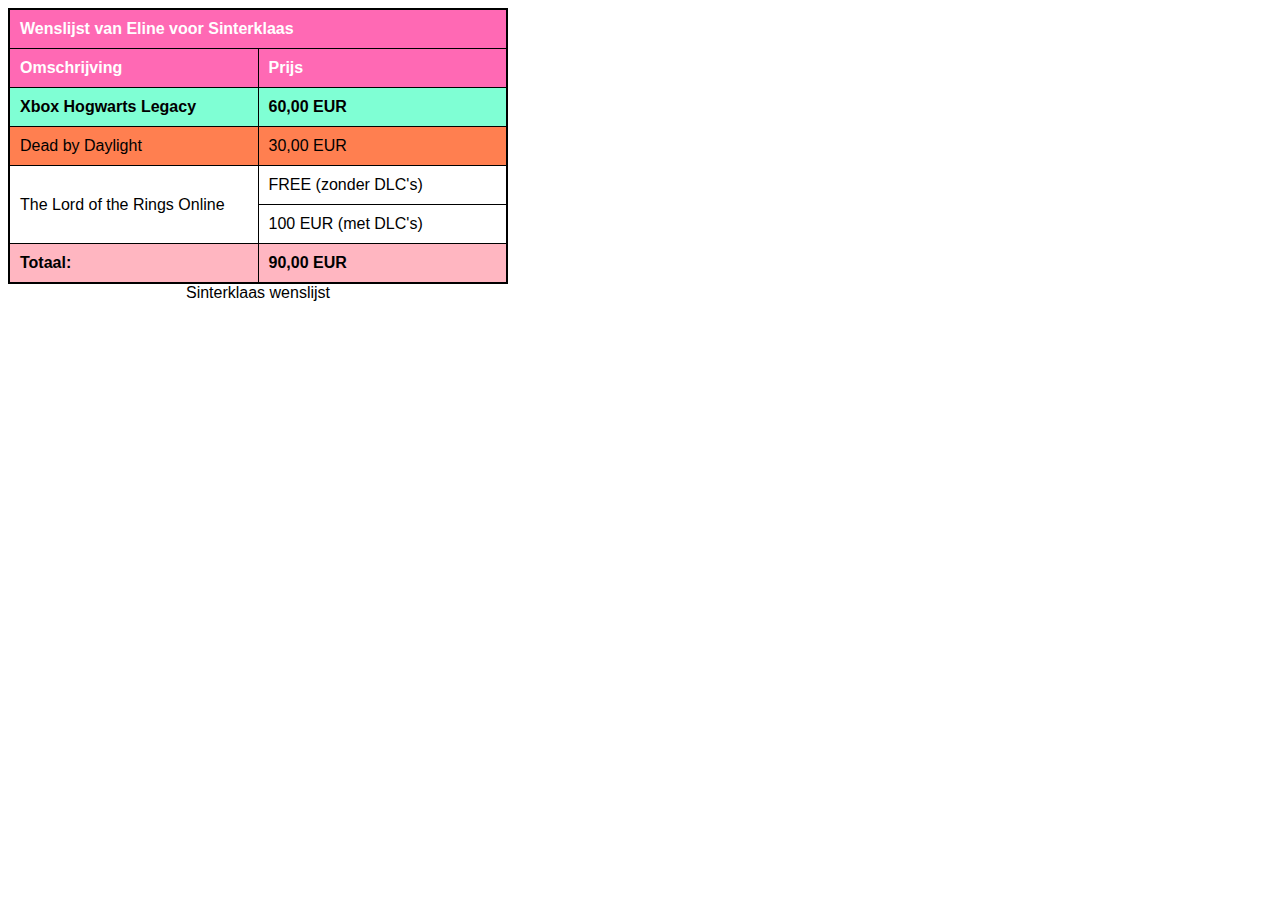
<file: index.html>
<!DOCTYPE html>
<html lang="en">
<head>
    <meta charset="UTF-8">
    <title>Index</title>
    <link rel="stylesheet" href="style.css">
</head>
<body>
<table>
    <thead>
    <tr>
        <th colspan="2">Wenslijst van Eline voor Sinterklaas</th>
    </tr>
    <tr>
        <th>Omschrijving</th>
        <th>Prijs</th>
    </tr>
    </thead>
    <tbody>
    <tr>
        <td>Xbox Hogwarts Legacy</td>
        <td>60,00 EUR</td>
    </tr>
    <tr>
        <td>Dead by Daylight</td>
        <td>30,00 EUR</td>
    </tr>
    <tr>
        <td rowspan="2">The Lord of the Rings Online</td>
        <td>FREE (zonder DLC's)</td>
    </tr>
    <tr>
        <td>100 EUR (met DLC's)</td>
    </tr>
    </tbody>
    <tfoot>
    <tr>
        <td>Totaal:</td>
        <td>90,00 EUR</td>
    </tr>
    </tfoot>
    <caption>Sinterklaas wenslijst</caption>
</table>
</body>
</html>
</file>
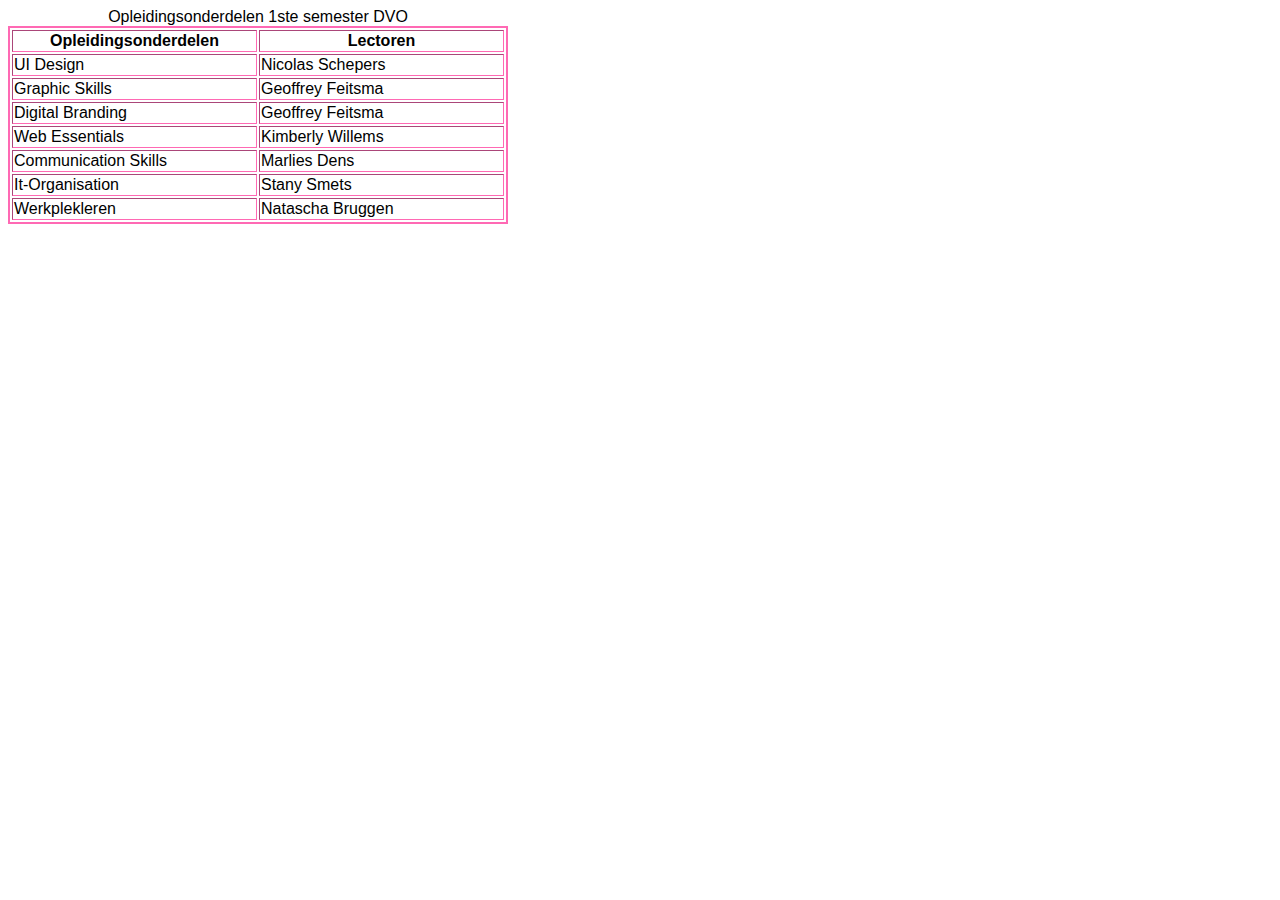
<file: oefening1.html>
<!DOCTYPE html>
<html lang="en">
<head>
    <meta charset="UTF-8">
    <title>Opleidingsonderdelen</title>
    <link rel="stylesheet" href="oefening1.css">
</head>
<body>
<table border="1">
    <tr>
        <th>Opleidingsonderdelen</th>
        <th>Lectoren</th>
    </tr>
    <tr>
        <td>UI Design</td>
        <td>Nicolas Schepers</td>
    </tr>
    <tr>
        <td>Graphic Skills</td>
        <td>Geoffrey Feitsma</td>
    </tr>
    <tr>
        <td>Digital Branding</td>
        <td>Geoffrey Feitsma</td>
    </tr>
    <tr>
        <td>Web Essentials</td>
        <td>Kimberly Willems</td>
    </tr>
    <tr>
        <td>Communication Skills</td>
        <td>Marlies Dens</td>
    </tr>
    <tr>
        <td>It-Organisation</td>
        <td>Stany Smets</td>
    </tr>
    <tr>
        <td>Werkplekleren</td>
        <td>Natascha Bruggen</td>
    </tr>
    <caption>Opleidingsonderdelen 1ste semester DVO</caption>
</table>
</body>
</html>
</file>
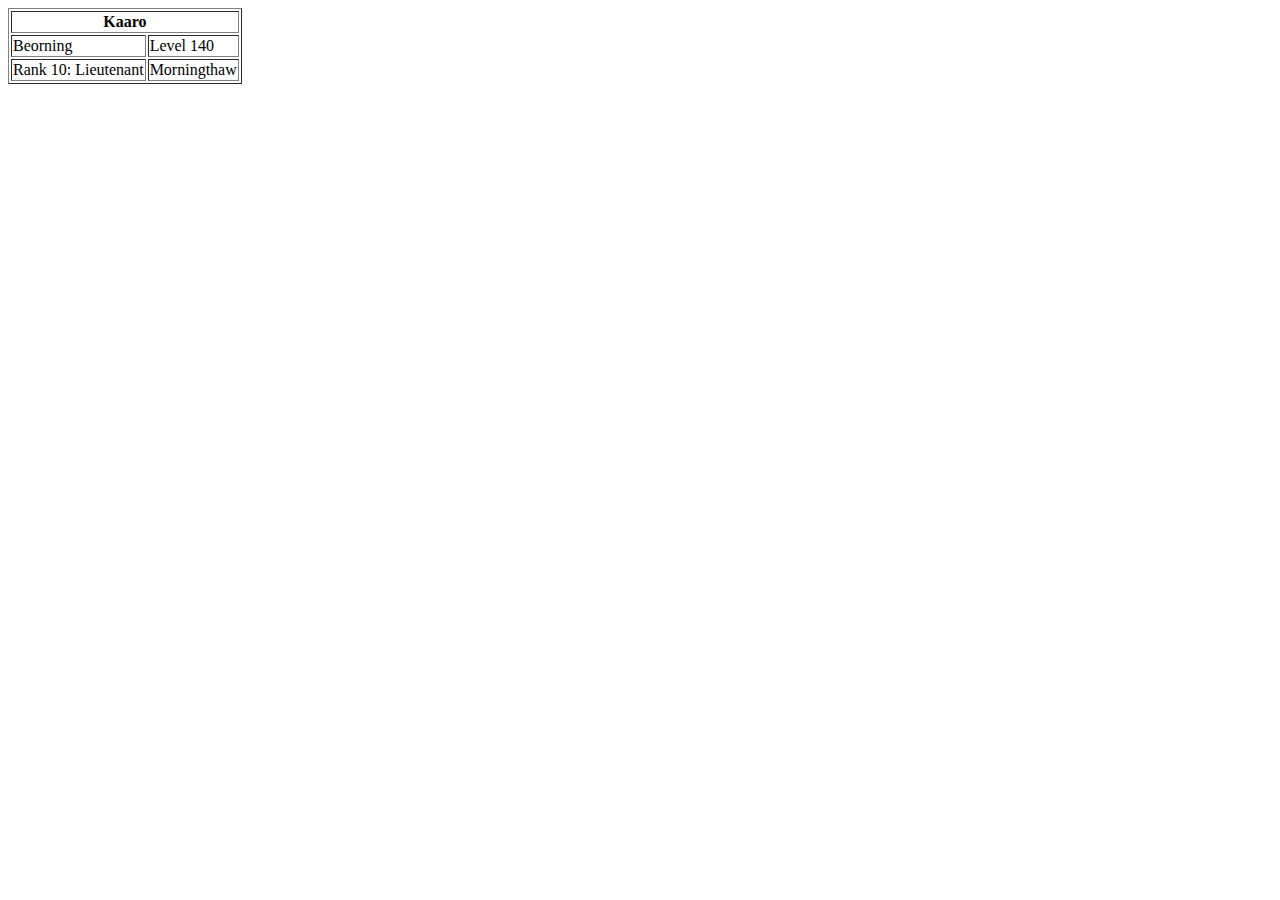
<file: oefening2.html>
<!DOCTYPE html>
<html lang="en">
<head>
    <meta charset="UTF-8">
    <title>Identificatiefiche</title>
</head>
<body>
<table border="1">
    <thead>
    <tr>
        <th colspan="2">Kaaro</th>
    </tr>
    </thead>
    <tbody>
    <tr>
        <td>Beorning</td>
        <td>Level 140</td>
    </tr>
    <tr>
        <td>Rank 10: Lieutenant</td>
        <td>Morningthaw</td>
    </tr>
    </tbody>
</table>
</body>
</html>
</file>
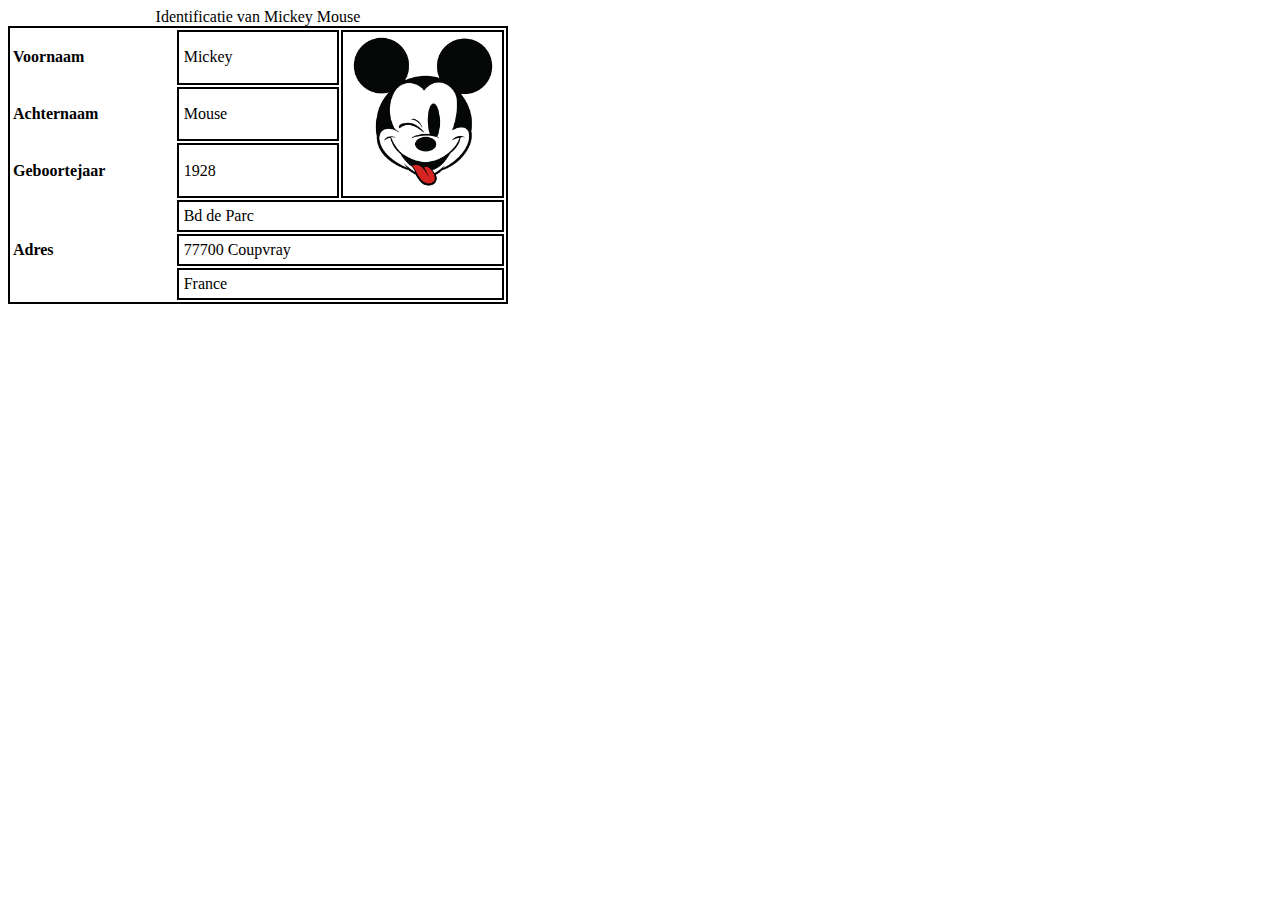
<file: opdracht1.html>
<!DOCTYPE html>
<html lang="en">
<head>
    <meta charset="UTF-8">
    <title>Opdracht 1</title>
    <link rel="stylesheet" href="opdracht1.css">
</head>
<body>
<table>
    <tbody>
    <tr>
        <th>Voornaam</th>
        <td>Mickey</td>
        <td rowspan="3"><img src="assets/mickey.jpg" alt="Mickey Mouse"></td>
    </tr>
    <tr>
        <th>Achternaam</th>
        <td>Mouse</td>
    </tr>
    <tr>
        <th>Geboortejaar</th>
        <td>1928</td>
    </tr>
    <tr>
        <th rowspan="3">Adres</th>
        <td colspan="2">Bd de Parc</td>
    </tr>
    <tr>
        <td colspan="2">77700 Coupvray</td>
    </tr>
    <tr>
        <td colspan="2">France</td>
    </tr>
    </tbody>
    <caption>Identificatie van Mickey Mouse</caption>
</table>
</body>
</html>
</file>
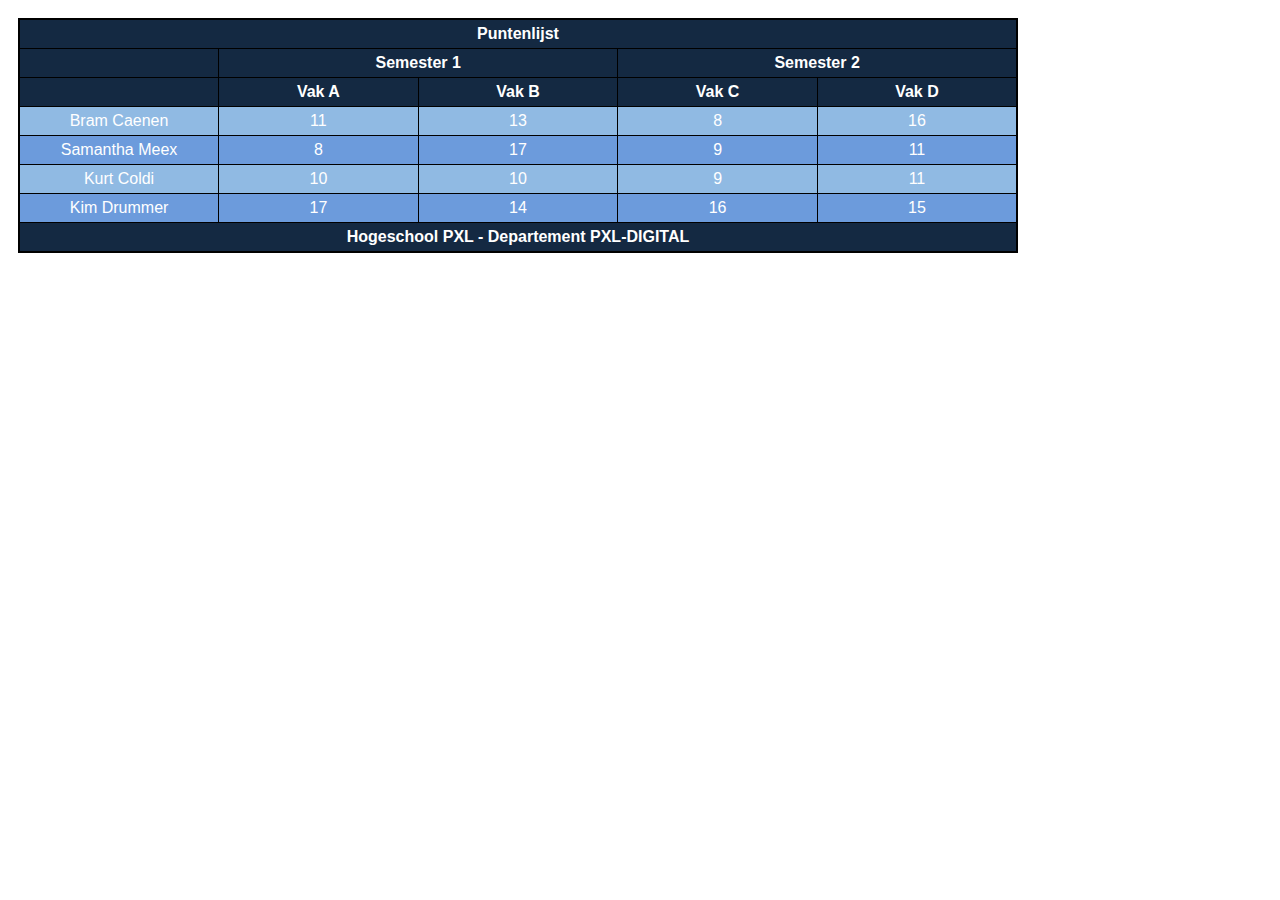
<file: opdracht2.html>
<!DOCTYPE html>
<html lang="en">
<head>
    <meta charset="UTF-8">
    <title>Opdracht 2</title>
    <link rel="stylesheet" href="opdracht2.css">
</head>
<body>
<table>
    <thead>
    <tr>
        <th colspan="5">Puntenlijst</th>
    </tr>
    <tr>
        <th></th>
        <th colspan="2">Semester 1</th>
        <th colspan="2">Semester 2</th>
    </tr>
    <tr>
        <th></th>
        <th>Vak A</th>
        <th>Vak B</th>
        <th>Vak C</th>
        <th>Vak D</th>
    </tr>
    </thead>
    <tbody>
    <tr>
        <td>Bram Caenen</td>
        <td>11</td>
        <td>13</td>
        <td>8</td>
        <td>16</td>
    </tr>
    <tr>
        <td>Samantha Meex</td>
        <td>8</td>
        <td>17</td>
        <td>9</td>
        <td>11</td>
    </tr>
    <tr>
        <td>Kurt Coldi</td>
        <td>10</td>
        <td>10</td>
        <td>9</td>
        <td>11</td>
    </tr>
    <tr>
        <td>Kim Drummer</td>
        <td>17</td>
        <td>14</td>
        <td>16</td>
        <td>15</td>
    </tr>
    </tbody>
    <tfoot>
        <tr>
            <th colspan="5">Hogeschool PXL - Departement PXL-DIGITAL</th>
        </tr>
    </tfoot>
</table>
</body>
</html>
</file>
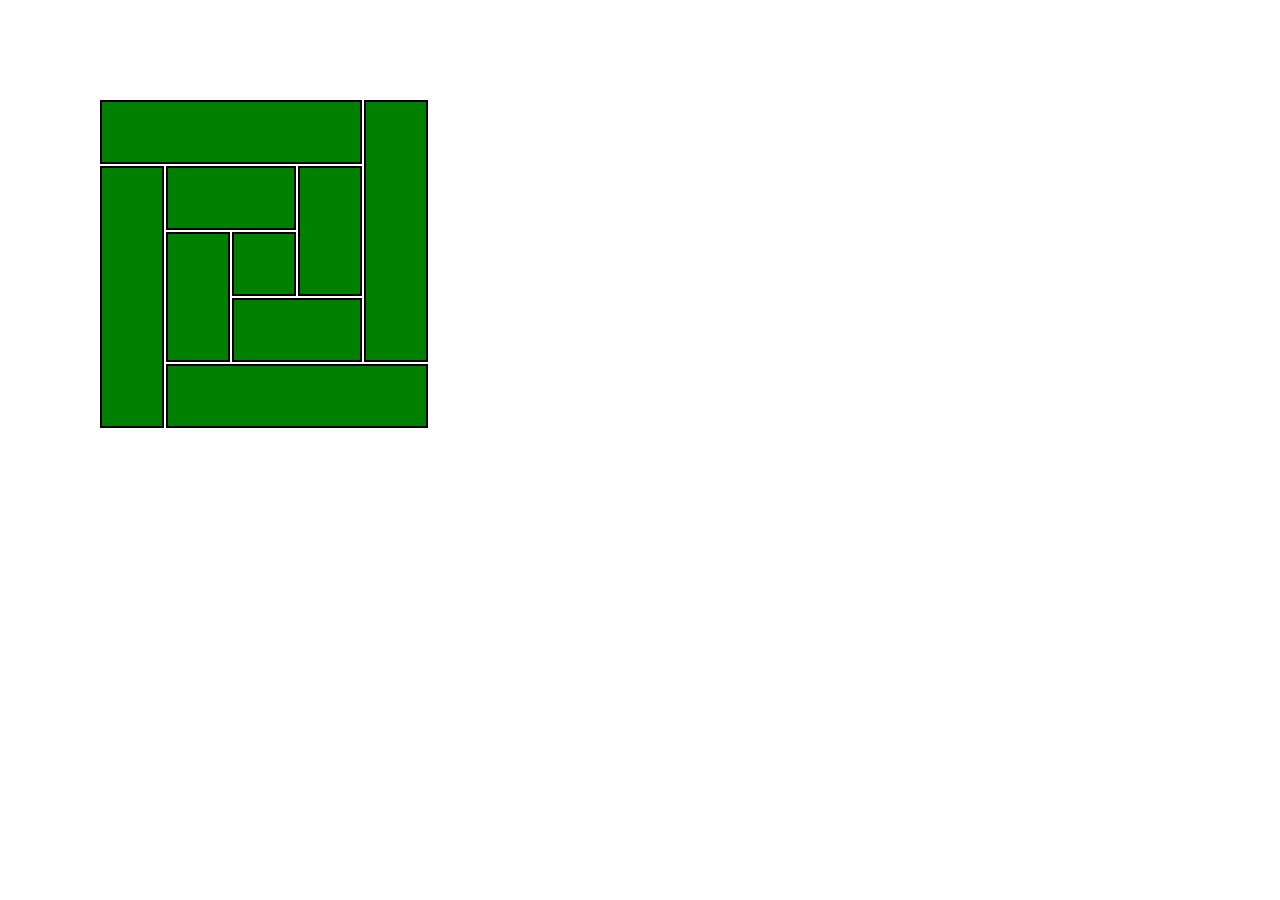
<file: opdracht4.html>
<!DOCTYPE html>
<html lang="en">
<head>
    <meta charset="UTF-8">
    <title>Opdracht 4</title>
    <link rel="stylesheet" href="opdracht4.css">
</head>
<body>
<table>
    <tbody>
    <tr>
        <td colspan="4"></td>
        <td rowspan="4"></td>
    </tr>
    <tr>
        <td rowspan="4"></td>
        <td colspan="2"></td>
        <td rowspan="2"></td>
    </tr>
    <tr>
        <td rowspan="2"></td>
        <td></td>
    </tr>
    <tr>
        <td colspan="2"></td>
    </tr>
    <tr>
        <td colspan="4"></td>
    </tr>
    </tbody>
</table>
</body>
</html>
</file>
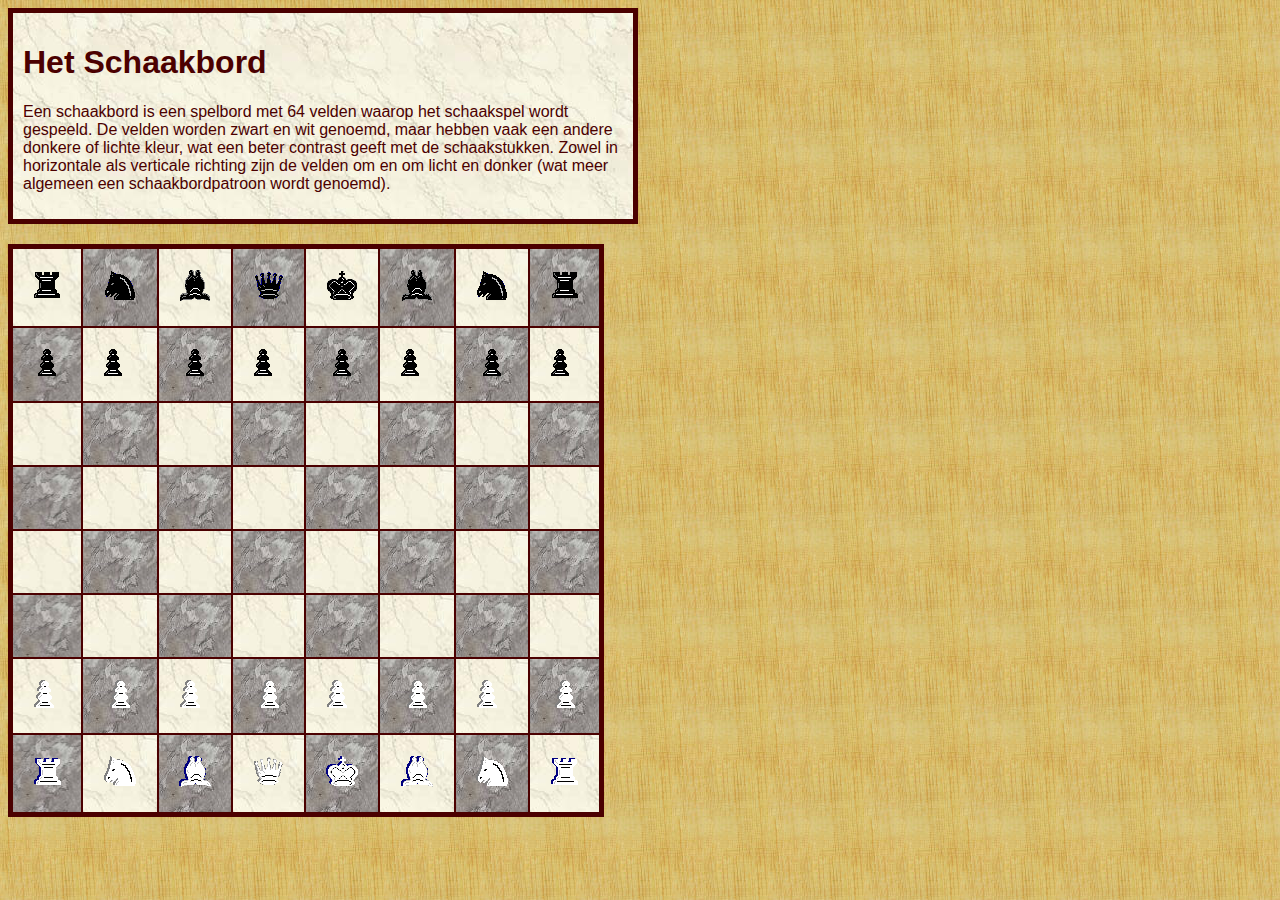
<file: opdracht5.html>
<!DOCTYPE html>
<html lang="en">
<head>
    <meta charset="UTF-8">
    <title>Opdracht 5</title>
    <link rel="stylesheet" href="opdracht5.css">
</head>
<body>
<header>
    <h1>Het Schaakbord</h1>
    <p>Een schaakbord is een spelbord met 64 velden waarop het schaakspel wordt gespeeld. De velden worden zwart en wit
        genoemd, maar hebben vaak een andere donkere of lichte kleur, wat een beter contrast geeft met de schaakstukken.
        Zowel in horizontale als verticale richting zijn de velden om en om licht en donker (wat meer algemeen een
        schaakbordpatroon wordt genoemd).</p>
</header>
<main>
    <table border="1">
        <tr>
            <td><img src="assets/torenZwart.png" alt="Toren Zwart"></td>
            <th><img src="assets/paardZwart.png" alt="Paard Zwart"></th>
            <td><img src="assets/loperZwart.png" alt="Loper Zwart"></td>
            <th><img src="assets/dameZwart.png" alt="Dame Zwart"></th>
            <td><img src="assets/koningZwart.png" alt="Koning Zwart"></td>
            <th><img src="assets/loperZwart.png" alt="Loper Zwart"></th>
            <td><img src="assets/paardZwart.png" alt="Paard Zwart"></td>
            <th><img src="assets/torenZwart.png" alt="Toren Zwart"></th>
        </tr>
        <tr>
            <th><img src="assets/pionZwart.png" alt="Pion Zwart"></th>
            <td><img src="assets/pionZwart.png" alt="Pion Zwart"></td>
            <th><img src="assets/pionZwart.png" alt="Pion Zwart"></th>
            <td><img src="assets/pionZwart.png" alt="Pion Zwart"></td>
            <th><img src="assets/pionZwart.png" alt="Pion Zwart"></th>
            <td><img src="assets/pionZwart.png" alt="Pion Zwart"></td>
            <th><img src="assets/pionZwart.png" alt="Pion Zwart"></th>
            <td><img src="assets/pionZwart.png" alt="Pion Zwart"></td>
        </tr>
        <tr>
            <td></td>
            <th></th>
            <td></td>
            <th></th>
            <td></td>
            <th></th>
            <td></td>
            <th></th>
        </tr>
        <tr>
            <th></th>
            <td></td>
            <th></th>
            <td></td>
            <th></th>
            <td></td>
            <th></th>
            <td></td>
        </tr>
        <tr>
            <td></td>
            <th></th>
            <td></td>
            <th></th>
            <td></td>
            <th></th>
            <td></td>
            <th></th>
        </tr>
        <tr>
            <th></th>
            <td></td>
            <th></th>
            <td></td>
            <th></th>
            <td></td>
            <th></th>
            <td></td>
        </tr>
        <tr>
            <td><img src="assets/pionWit.png" alt="Pion Wit"></td>
            <th><img src="assets/pionWit.png" alt="Pion Wit"></th>
            <td><img src="assets/pionWit.png" alt="Pion Wit"></td>
            <th><img src="assets/pionWit.png" alt="Pion Wit"></th>
            <td><img src="assets/pionWit.png" alt="Pion Wit"></td>
            <th><img src="assets/pionWit.png" alt="Pion Wit"></th>
            <td><img src="assets/pionWit.png" alt="Pion Wit"></td>
            <th><img src="assets/pionWit.png" alt="Pion Wit"></th>
        </tr>
        <tr>
            <th><img src="assets/torenWit.png" alt="Toren Wit"></th>
            <td><img src="assets/paardWit.png" alt="Paard Wit"></td>
            <th><img src="assets/loperWit.png" alt="Loper Wit"></th>
            <td><img src="assets/dameWit.png" alt="Dame Wit"></td>
            <th><img src="assets/koningWit.png" alt="Koning Wit"></th>
            <td><img src="assets/loperWit.png" alt="Loper Wit"></td>
            <th><img src="assets/paardWit.png" alt="Paard Wit"></th>
            <td><img src="assets/torenWit.png" alt="Toren Wit"></td>
        </tr>
    </table>
</main>
</body>
</html>
</file>
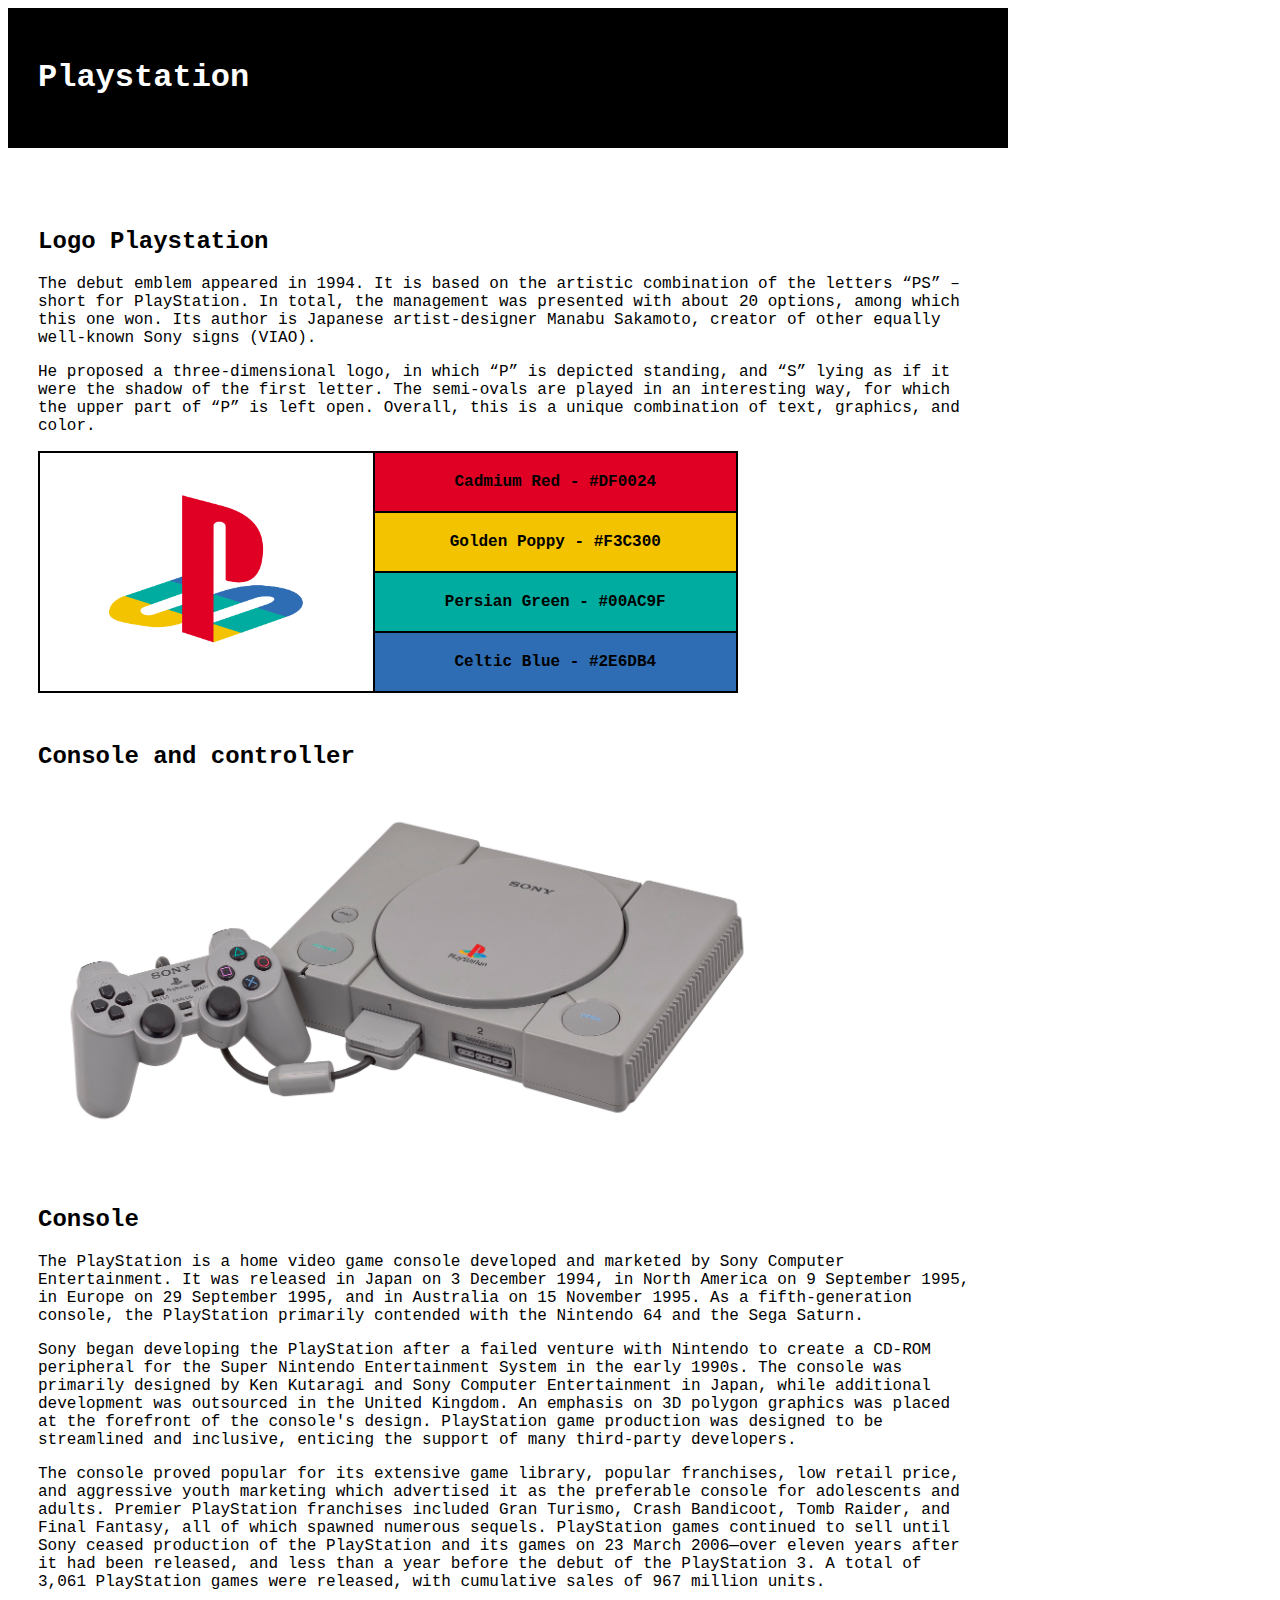
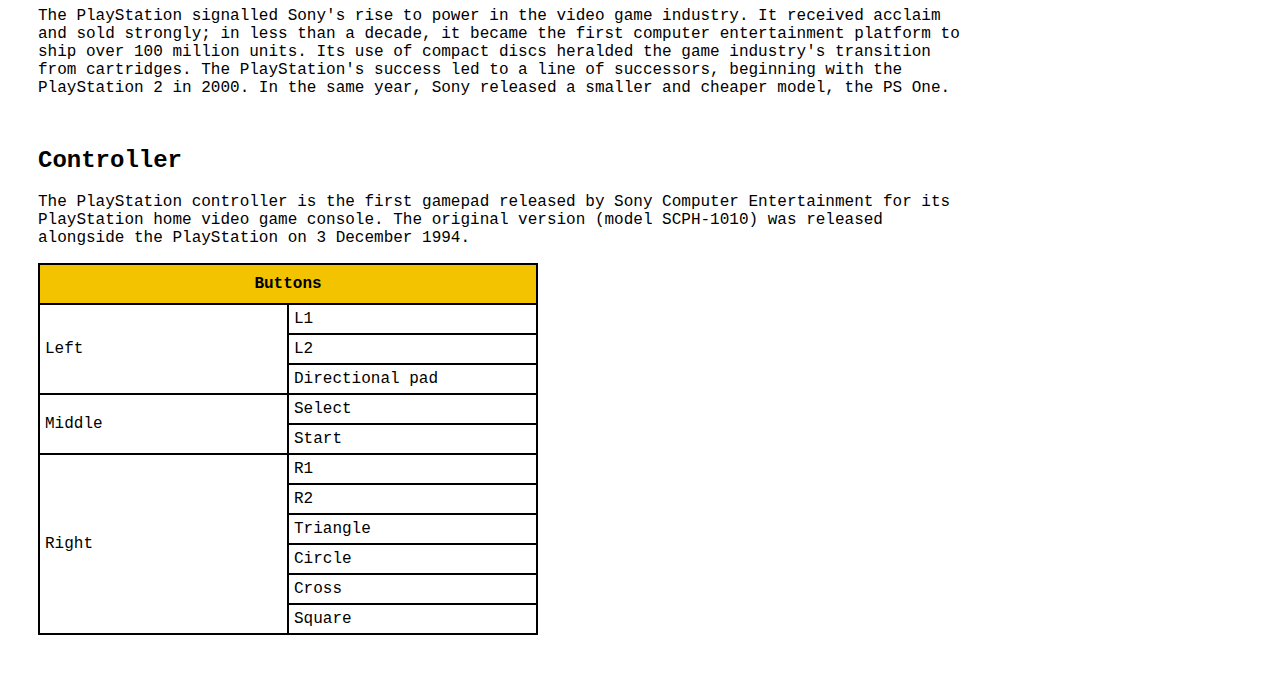
<file: opdracht6.html>
<!DOCTYPE html>
<html lang="en">
<head>
    <meta charset="UTF-8">
    <title>Opdracht 6</title>
    <link rel="stylesheet" href="opdracht6.css">
</head>
<body>
<header>
    <h1>Playstation</h1>
</header>
<main>
    <article>
        <h2>Logo Playstation</h2>
        <p>The debut emblem appeared in 1994. It is based on the artistic combination of the letters “PS” – short for
            PlayStation. In total, the management was presented with about 20 options, among which this one won. Its
            author is Japanese artist-designer Manabu Sakamoto, creator of other equally well-known Sony signs
            (VIAO).</p>
        <p>He proposed a three-dimensional logo, in which “P” is depicted standing, and “S” lying as if it were the
            shadow of the first letter. The semi-ovals are played in an interesting way, for which the upper part of “P”
            is left open. Overall, this is a unique combination of text, graphics, and color.</p>
        <table id="logo">
            <tbody>
            <tr>
                <th rowspan="4"><img src="assets/PlaystationLogo.png" width="200px" alt="Logo van Playstation"></th>
                <th id="logored">Cadmium Red - #DF0024</th>
            </tr>
            <tr>
                <th id="logoyellow">Golden Poppy - #F3C300</th>
            </tr>
            <tr>
                <th id="logogreen">Persian Green - #00AC9F</th>
            </tr>
            <tr>
                <th id="logoblue">Celtic Blue - #2E6DB4</th>
            </tr>
            </tbody>
        </table>
    </article>
    <article>
        <h2>Console and controller</h2>
        <img id="fotoconsole" src="assets/PlaystationConsoleController.jpg" alt="Playstation console & controller">
    </article>
    <article>
        <h2>Console</h2>
        <p>The PlayStation is a home video game console developed and marketed by Sony Computer Entertainment. It was
            released in Japan on 3 December 1994, in North America on 9 September 1995, in Europe on 29 September 1995,
            and in Australia on 15 November 1995. As a fifth-generation console, the PlayStation primarily contended
            with the Nintendo 64 and the Sega Saturn.</p>
        <p>Sony began developing the PlayStation after a failed venture with Nintendo to create a CD-ROM peripheral for
            the Super Nintendo Entertainment System in the early 1990s. The console was primarily designed by Ken
            Kutaragi and Sony Computer Entertainment in Japan, while additional development was outsourced in the United
            Kingdom. An emphasis on 3D polygon graphics was placed at the forefront of the console's design. PlayStation
            game production was designed to be streamlined and inclusive, enticing the support of many third-party
            developers.</p>
        <p>The console proved popular for its extensive game library, popular franchises, low retail price, and
            aggressive youth marketing which advertised it as the preferable console for adolescents and adults. Premier
            PlayStation franchises included Gran Turismo, Crash Bandicoot, Tomb Raider, and Final Fantasy, all of which
            spawned numerous sequels. PlayStation games continued to sell until Sony ceased production of the
            PlayStation and its games on 23 March 2006—over eleven years after it had been released, and less than a
            year before the debut of the PlayStation 3. A total of 3,061 PlayStation games were released, with
            cumulative sales of 967 million units.</p>
        <p>The PlayStation signalled Sony's rise to power in the video game industry. It received acclaim and sold
            strongly; in less than a decade, it became the first computer entertainment platform to ship over 100
            million units. Its use of compact discs heralded the game industry's transition from cartridges. The
            PlayStation's success led to a line of successors, beginning with the PlayStation 2 in 2000. In the same
            year, Sony released a smaller and cheaper model, the PS One.</p>
    </article>
    <article>
        <h2>Controller</h2>
        <p>The PlayStation controller is the first gamepad released by Sony Computer Entertainment for its PlayStation
            home video game console. The original version (model SCPH-1010) was released alongside the PlayStation on 3
            December 1994.</p>
        <table id="buttons">
            <thead>
            <tr>
                <th colspan="2">Buttons</th>
            </tr>
            </thead>
            <tbody>
            <tr>
                <td rowspan="3">Left</td>
                <td>L1</td>
            </tr>
            <tr>
                <td>L2</td>
            </tr>
            <tr>
                <td>Directional pad</td>
            </tr>
            <tr>
                <td rowspan="2">Middle</td>
                <td>Select</td>
            </tr>
            <tr>
                <td>Start</td>
            </tr>
            <tr>
                <td rowspan="6">Right</td>
                <td>R1</td>
            </tr>
            <tr>
                <td>R2</td>
            </tr>
            <tr>
                <td>Triangle</td>
            </tr>
            <tr>
                <td>Circle</td>
            </tr>
            <tr>
                <td>Cross</td>
            </tr>
            <tr>
                <td>Square</td>
            </tr>
            </tbody>
        </table>
    </article>
</main>
</body>
</html>
</file>
<file: style.css>
* {
    font-family: Arial, Verdana, sans-serif;
}

table {
    border: 2px solid #000;
    border-collapse: collapse;
    width: 500px;
    table-layout: fixed;
    caption-side: bottom;
}

table td, table th {
    border: 1px solid #000000;
    padding: 10px;
    text-align: left;
}

table thead {
    background-color: hotpink;
    color: white;
}

table tfoot {
    background-color: lightpink;
    font-weight: 700;
}

table tbody tr:nth-child(odd) {
    background-color: white;
}

table tbody tr:nth-child(even) {
    background-color: coral;
}
table tbody tr:nth-child(4){
    background-color: white;
}

table tbody tr:first-child{
    background-color: aquamarine;
    font-weight: 700;
}
</file>
<file: oefening1.css>
*{
    font-family: arial, verdana, sans-serif;
}

table{
    border: 2px solid hotpink;
    width: 500px;
    table-layout: fixed;
}
</file>
<file: opdracht1.css>
* {
    font-family: "Times New Roman", Verdana, sans-serif;
}

table {
    border: 2px solid #000;
    width: 500px;
    table-layout: fixed;
}

table tr th{
    text-align: left;
}

table tr td{
    border: 2px solid #000000;
    padding: 5px;
}
img{
    width: 150px;
}
</file>
<file: opdracht2.css>
* {
    font-family: Calibri, sans-serif;
    color: white;
    text-align: center;
    padding: 5px;
}

table{
    border: 2px solid #000000;
    width: 1000px;
    table-layout: fixed;
    border-collapse: collapse;
}
table thead tr th{
    background-color: #142942;
    border: 1px solid #000000;
}

table tbody tr td{
    border: 1px solid #000000;
}

table tbody tr:nth-child(odd){
    background-color: #90BAE3;
}
table tbody tr:nth-child(even){
    background-color: #6C9BDC;
}
tfoot{
    background-color: #142942;
    border: 1px solid #000000;
}
</file>
<file: opdracht4.css>
*{
    padding: 30px;
}

table{
    width: 300px;
}

table tbody tr td{
    border: 2px solid black;
    border-collapse: collapse;
}

table tbody tr{
    background-color: green;
}
</file>
<file: opdracht5.css>
*{
    font-family: arial, sans-serif;
}

/* Opmaak per structuurelement*/

/* Opmaak header*/
body{
    background-image: url(assets/hout.jpg);
}

header{
    background-image: url(assets/witte-marmer.jpg);
    width: 600px;
    padding: 10px;
    border: 5px solid #4b0000;
    color: #4b0000;
}

/* Opmaak tabel*/
main{
    padding-top: 20px;
}
main table{
    border-collapse: collapse;
    border: 5px solid #4b0000;
}

main table tr td{
    border: 2px solid #4b0000;
    width: 60px;
    height: 60px;
    background-image: url(assets/witte-marmer.jpg);
}
main table tr td img{
    margin: 20px;
}

main table tr th{
    background-image: url(assets/zwarte-marmer.jpg);
}
</file>
<file: opdracht6.css>
* {
    font-family: "Courier New", monospace;
}

body {
    width: 1000px;
}

header {
    padding: 30px;
    background-color: black;
    color: white;
}

main {
    padding: 30px;
}

h2 {
    padding-top: 30px;
}

/*Tabel voor Logo*/
#logo {
    width: 700px;
    border-collapse: collapse;
}

#logo tbody tr th {
    border: 2px solid black;
    padding: 20px;
}

#logored {
    background-color: #DF0024;
}

#logoyellow {
    background-color: #F3C300;
}

#logogreen {
    background-color: #00AC9F
}

#logoblue {
    background-color: #2E6DB4;
}

#fotoconsole {
    width: 700px;
    padding: 20px;
}

/*Tabel voor Buttons*/
#buttons{
    width: 500px;
    border: 2px solid black;
    border-collapse: collapse;
    table-layout: fixed;
}

#buttons thead tr th{
    background-color:#F3C300;
    border: 2px solid black;
    padding: 10px;
}

#buttons tbody tr td{
    border: 2px solid black;
    padding: 5px;
}
</file>
